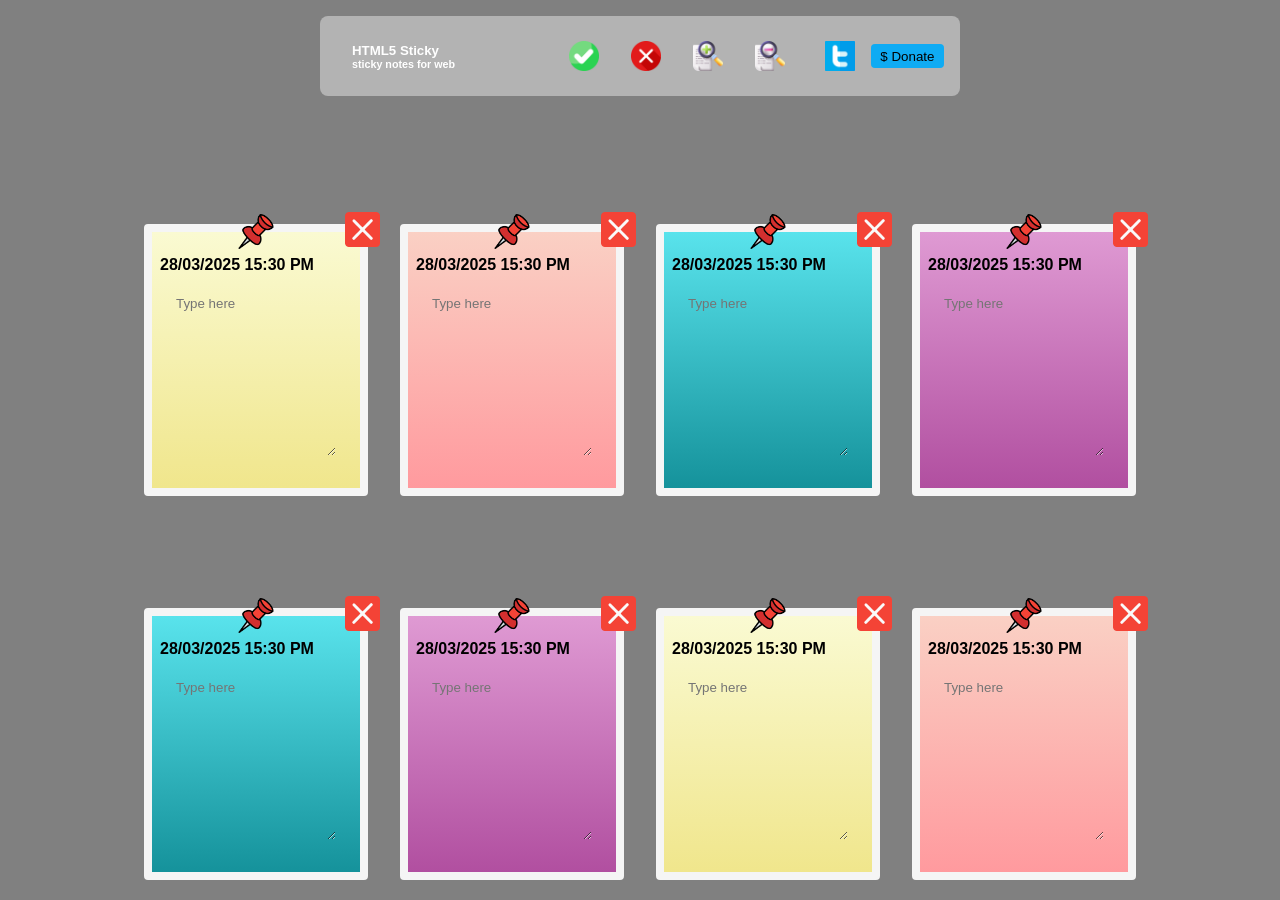
<file: hybrid/assignment4/index.html>
<!DOCTYPE html>
<html lang="en">
<head>
    <meta charset="UTF-8">
    <meta name="viewport" content="width=device-width, initial-scale=1.0">
    <title>assignment4</title>
    <link rel="stylesheet" href="style.css">
</head>
<body>
    <div class="topcontainer">
        <div class="utilitybar">
            <div class="appname">
                <h5>HTML5 Sticky</h5>
                <h6>sticky notes for web</h6>
            </div>
            <div class="icongroup">
                <div class="actionicons">
                    <img src="images/check.png" alt="checkmark">
                    <img src="images/x-button.png" alt="cancel">
                    <img src="images/zoom-in.png" alt="zoom-in">
                    <img src="images/zoom-out.png" alt="zoom-out">
                </div>
                <div class="sideicons">
                    <img src="images/twitter.png" alt="twitter">
                    <button class="donatebutton">$ Donate</button>
                </div>
            </div>
        </div>
        <div class="text-center">
            <div class="notes-container">
                <div class="col">
                    <div class="note" style="background: linear-gradient(to bottom, #fafad2, #f0e68c)">
                        <h2>28/03/2025 15:30 PM</h2>
                        <img src="images/pin.png" alt="pin" class="note-pin">
                        <img src="images/cancel.png" alt="cancel" class="note-cancel">
                        <textarea placeholder="Type here"></textarea>
                    </div>
                </div>
                <div class="col">
                    <div class="note" style="background: linear-gradient(to bottom, #fad0c4, #ff9a9e)">
                        <h2>28/03/2025 15:30 PM</h2>
                        <img src="images/pin.png" alt="pin" class="note-pin">
                        <img src="images/cancel.png" alt="cancel" class="note-cancel">
                        <textarea placeholder="Type here"></textarea>
                    </div>
                </div>
                <div class="col">
                    <div class="note" style="background: linear-gradient(to bottom, #59e3ec, #15929b)">
                        <h2>28/03/2025 15:30 PM</h2>
                        <img src="images/pin.png" alt="pin" class="note-pin">
                        <img src="images/cancel.png" alt="cancel" class="note-cancel">
                        <textarea placeholder="Type here"></textarea>
                    </div>
                </div>
                <div class="col">
                    <div class="note" style="background: linear-gradient(to bottom, #df9ad3, #b14fa0)">
                        <h2>28/03/2025 15:30 PM</h2>
                        <img src="images/pin.png" alt="pin" class="note-pin">
                        <img src="images/cancel.png" alt="cancel" class="note-cancel">
                        <textarea placeholder="Type here"></textarea>
                    </div>
                </div>
                <div class="col">
                    <div class="note" style="background: linear-gradient(to bottom, #59e3ec, #15929b)">
                        <h2>28/03/2025 15:30 PM</h2>
                        <img src="images/pin.png" alt="pin" class="note-pin">
                        <img src="images/cancel.png" alt="cancel" class="note-cancel">
                        <textarea placeholder="Type here"></textarea>
                    </div>
                </div>
                <div class="col">
                    <div class="note" style="background: linear-gradient(to bottom, #df9ad3, #b14fa0)">
                        <h2>28/03/2025 15:30 PM</h2>
                        <img src="images/pin.png" alt="pin" class="note-pin">
                        <img src="images/cancel.png" alt="cancel" class="note-cancel">
                        <textarea placeholder="Type here"></textarea>
                    </div>
                </div>
                <div class="col">
                    <div class="note" style="background: linear-gradient(to bottom, #fafad2, #f0e68c)">
                        <h2>28/03/2025 15:30 PM</h2>
                        <img src="images/pin.png" alt="pin" class="note-pin">
                        <img src="images/cancel.png" alt="cancel" class="note-cancel">
                        <textarea placeholder="Type here"></textarea>
                    </div>
                </div>
                <div class="col">
                    <div class="note" style="background: linear-gradient(to bottom, #fad0c4, #ff9a9e)">
                        <h2>28/03/2025 15:30 PM</h2>
                        <img src="images/pin.png" alt="pin" class="note-pin">
                        <img src="images/cancel.png" alt="cancel" class="note-cancel">
                        <textarea placeholder="Type here"></textarea>
                    </div>
                </div>
            </div>
        </div>
    </div>
    
</body>
</html>
</file>
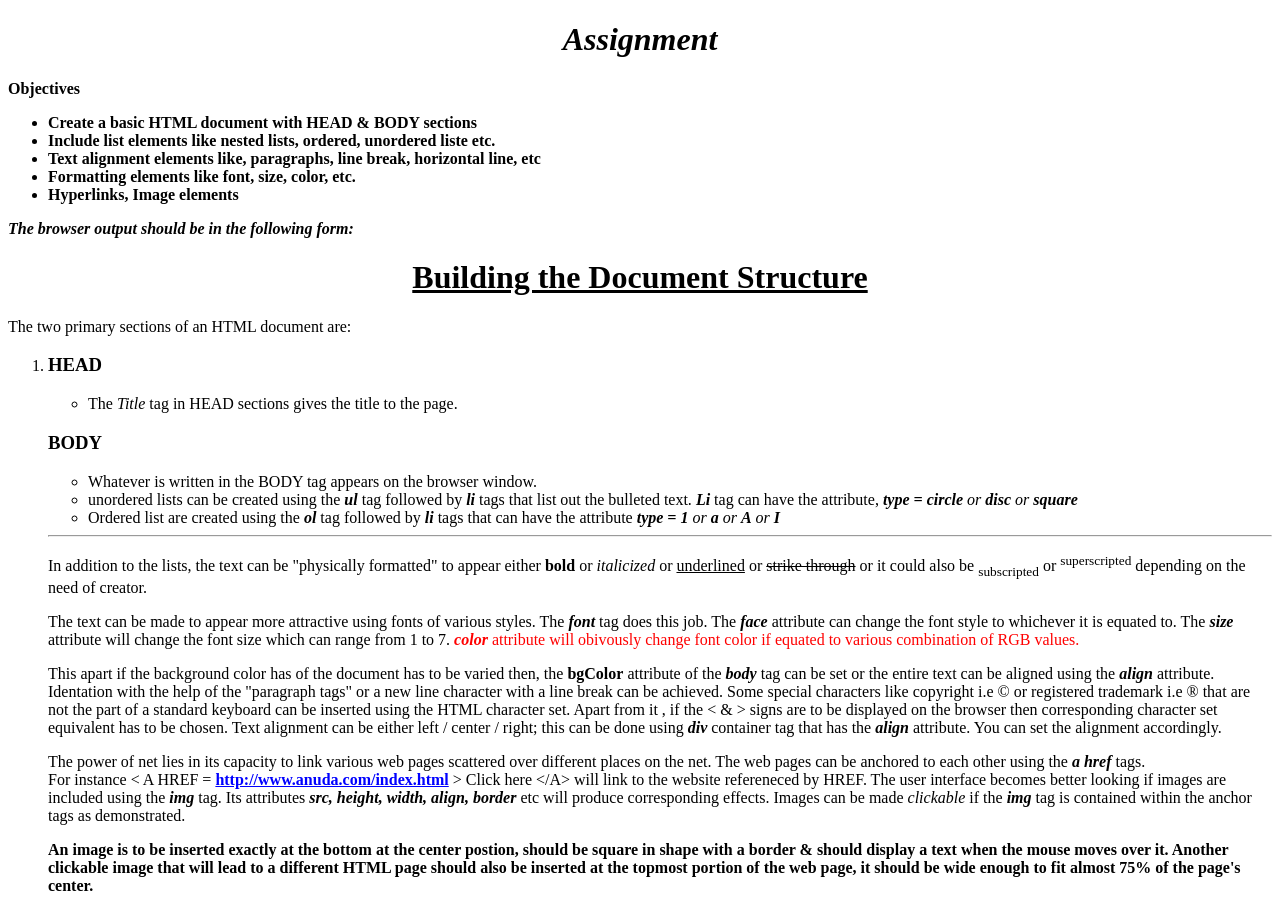
<file: hybrid/assignment1/assignment01Q1.html>
<!DOCTYPE html>
<html lang="en">
<head>
    <meta charset="UTF-8">
    <meta name="viewport" content="width=device-width, initial-scale=1.0">
    <title>Assignment1</title>
</head>
<body>
    <h1><em><center>Assignment</center></em></h1>
    <div><strong>Objectives</strong></div>
    <ul>
        <li><strong>Create a basic HTML document with HEAD & BODY sections</strong></li>
        <li><strong>Include list elements like nested lists, ordered, unordered liste etc.</strong></li>
        <li><strong>Text alignment elements like, paragraphs, line break, horizontal line, etc</strong></li>
        <li><strong>Formatting elements like font, size, color, etc.</strong></li>
        <li><strong>Hyperlinks, Image elements</strong></li>
    </ul>
    <p><em><strong>The browser output should be in the following form:</strong></em></p>

    <h1><u><center>Building the Document Structure</center></u></h1>

    <div>The two primary sections of an HTML document are:</div>
    <ol>
        <li>
            <strong><h3>HEAD</h3></strong>
                <ul>
                    <li>The <em>Title</em> tag in HEAD sections gives the title to the page.</li>
                </ul>
            <strong><h3>BODY</h3></strong>
                <ul>
                    <li>Whatever is written in the BODY tag appears on the browser window.</li>
                    <li>unordered lists can be created using the <strong><em>ul</em></strong> tag followed by <strong><em>li</em></strong> tags that list out the bulleted text. <strong><em>Li</em></strong> tag can have the attribute, <strong><em>type = circle</em></strong> <em>or</em> <strong><em>disc</em></strong> <em>or</em> <strong><em>square</em></strong></li>
                    <li>Ordered list are created using the <strong><em>ol</em></strong> tag followed by <strong><em>li</em></strong> tags that can have the attribute <strong><em>type = 1</em></strong> <em>or</em> <strong><em>a</em></strong> <em>or</em> <strong><em>A</em></strong> <em>or</em> <strong><em>I</em></strong></li>
                </ul>
                <hr />
                <p>
                    In addition to the lists, the text can be "physically formatted" to appear either <strong>bold</strong> or <em>italicized</em>
                    or <u>underlined</u> or <strike>strike through</strike> or it could also be <sub>subscripted</sub>
                     or <sup>superscripted</sup> depending on the need of creator.
                </p>
                <p>
                    The text can be made to appear more attractive using fonts of various styles. The <strong><em>font</em></strong>
                    tag does this job. The <strong><em>face</em></strong> <font face="Verdana">attribute can change the font style to whichever it is equated to.</font>
                    The <strong><em>size</em></strong> attribute will change the font size which can range from 1 to 7.
                    <font color = "red">
                        <strong><em>color</em></strong> attribute will obivously change font color if equated to various
                        combination of RGB values.
                    </font>
                </p>
                <p>
                    This apart if the background color has of the document has to be varied then, the <strong>bgColor</strong>
                    attribute of the <strong><em>body</em></strong> tag can be set or the entire text can be aligned using the
                    <strong><em>align</em></strong> attribute. Identation with the help of the "paragraph tags" or a new line
                    character with a line break can be achieved. Some special characters like copyright i.e &copy; or registered
                    trademark i.e &reg; that are not the part of a standard keyboard can be inserted using the HTML character set.
                    Apart from it , if the < & > signs are to be displayed on the browser then corresponding character set equivalent
                    has to be chosen. Text alignment can be either left / center / right; this can be done using <strong><em>div</em></strong> 
                    container tag that has the <strong><em>align</em></strong> attribute. You can set the alignment accordingly.
                </p>
                <p>
                    <div>
                        The power of net lies in its capacity to link various web pages scattered over different places on the net. The
                        web pages can be anchored to each other using the <strong><em>a href</em></strong> tags.
                    </div>
                    <div>
                        For instance < A HREF = 
                        <font color = "blue"><strong><u>http://www.anuda.com/index.html</u></strong></font> >
                        Click here &lt;/A&gt; will link to the website refereneced by HREF. The user interface becomes better looking if images are included
                        using the <strong><em>img</em></strong> tag. Its attributes <strong><em>src, height, width, align, border</em></strong>
                        etc will produce corresponding effects. Images can be made <em>clickable</em> if the <strong><em>img</em></strong>
                        tag is contained within the anchor tags as demonstrated.
                    </div>
                </p>
                <p>
                    <strong>
                        An image is to be inserted exactly at the bottom at the center postion, should be square in shape with a border
                        & should display a text when the mouse moves over it. Another clickable image that will lead to a different HTML
                        page should also be inserted at the topmost portion of the web page, it should be wide enough to fit almost
                        75% of the page's center.
                    </strong>
                </p>
                
        </li>
        
    </ol>
</body>
</html>
</file>
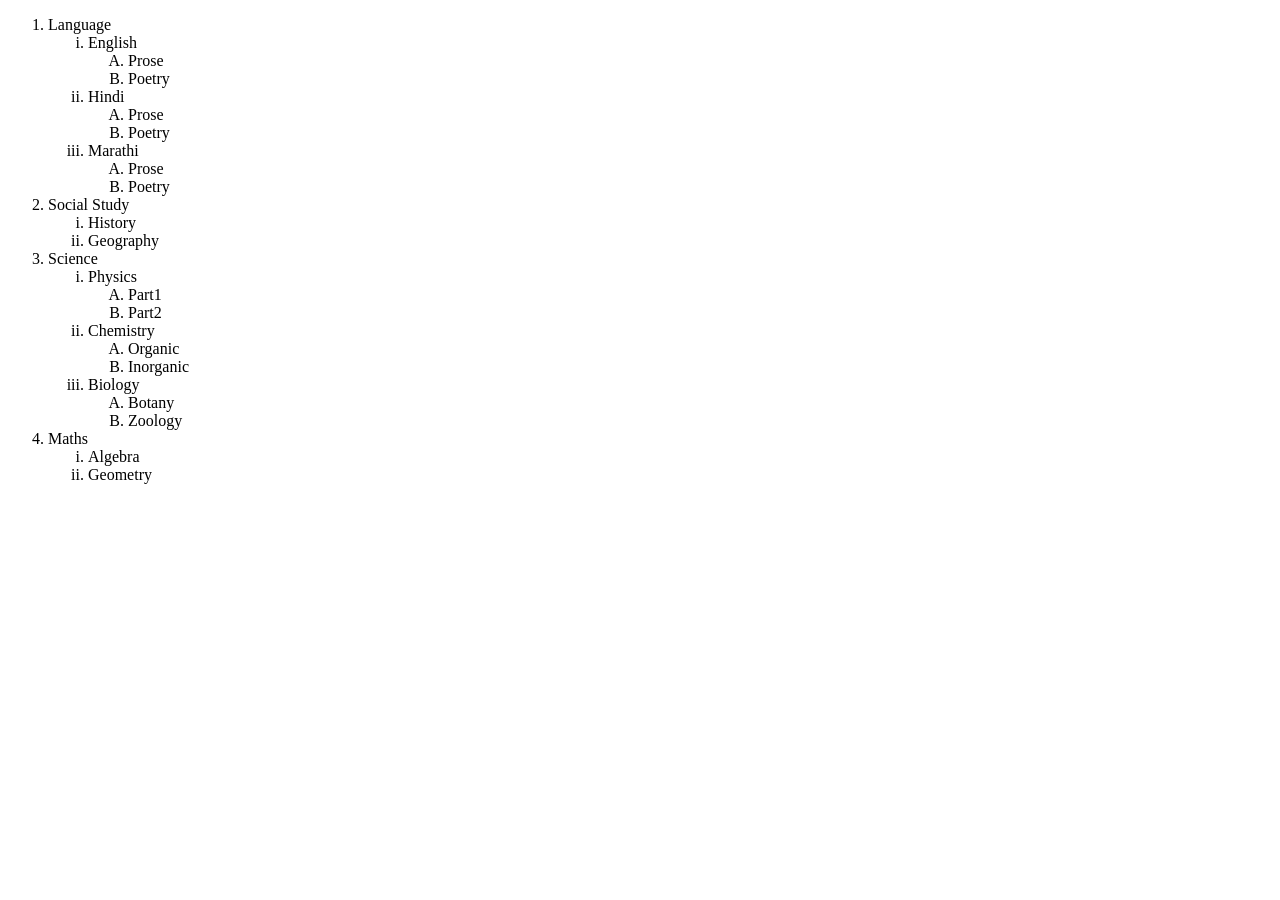
<file: hybrid/assignment1/assignment01Q2.html>
<!DOCTYPE html>
<html lang="en">
<head>
    <meta charset="UTF-8">
    <meta name="viewport" content="width=device-width, initial-scale=1.0">
    <title>Assignment1</title>
</head>
<body>
    <ol>
        <li>Language</li>
            <ol type = "i">
                <li>English</li>
                    <ol type="A">
                        <li>Prose</li>
                        <li>Poetry</li>
                    </ol>
                <li>Hindi</li>
                    <ol type="A">
                        <li>Prose</li>
                        <li>Poetry</li>
                    </ol>
                <li>Marathi</li>
                    <ol type="A">
                        <li>Prose</li>
                        <li>Poetry</li>
                    </ol>
            </ol>
        <li>Social Study</li>
            <ol type = "i">
                <li>History</li>
                <li>Geography</li>
            </ol>
        <li>Science</li>
            <ol type="i">
                <li>Physics</li>
                    <ol type="A">
                        <li>Part1</li>
                        <li>Part2</li>
                    </ol>
                <li>Chemistry</li>
                    <ol type="A">
                        <li>Organic</li>
                        <li>Inorganic</li>
                    </ol>
                <li>Biology</li>
                    <ol type="A">
                        <li>Botany</li>
                        <li>Zoology</li>
                    </ol>     
            </ol>
        <li>Maths</li>
            <ol type="i">
                <li>Algebra</li>
                <li>Geometry</li>
            </ol>
    </ol>
</body>
</html>
</file>
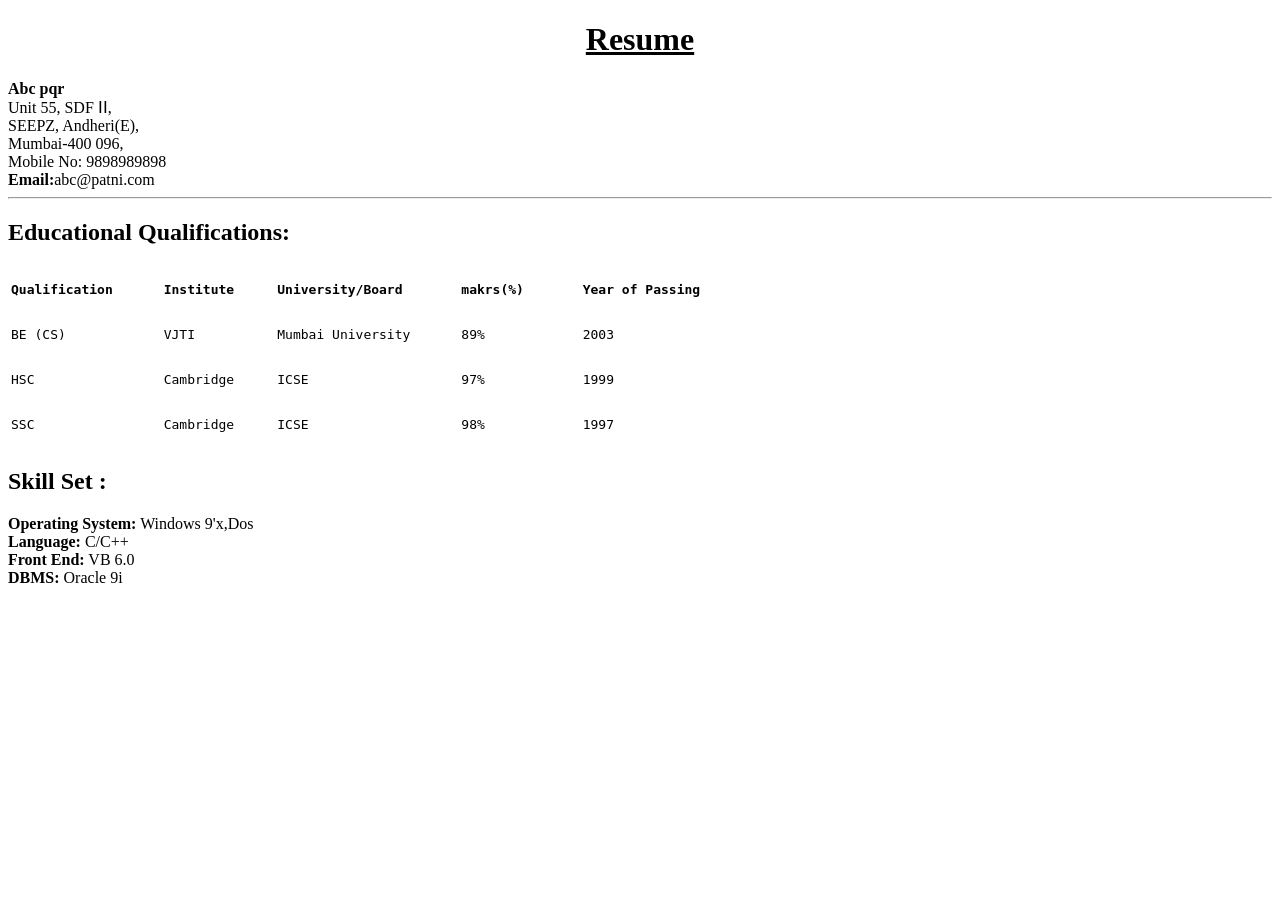
<file: hybrid/assignment1/assignment01Q3.html>
<!DOCTYPE html>
<html lang="en">
<head>
    <meta charset="UTF-8">
    <meta name="viewport" content="width=device-width, initial-scale=1.0">
    <title>Assignment1</title>
</head>
<body>
    <h1><strong><u><center>Resume</center></u></strong></h1>

    <div><strong>Abc pqr</strong></div>
    <div>Unit 55, SDF &#8544;&#8544;,</div>
    <div>SEEPZ, Andheri(E),</div>
    <div>Mumbai-400 096,</div>
    <div>Mobile No: 9898989898</div>
    <div><strong>Email:</strong>abc@patni.com</div>

    <hr>

    <h2><font face="Verdana">Educational Qualifications:</font></h2>
    <table>
            <tr>
                <th><pre>Qualification   </pre></th>
                <th><pre>   Institute  </pre></th>
                <th><pre>   University/Board    </pre></th>
                <th><pre>   makrs(%)    </pre></th>
                <th><pre>   Year of Passing </pre></th>
            </tr>
        </thead>
        <tbody>
            <tr>
                <td><pre>BE (CS)</pre></td>
                <td><pre>   VJTI</pre></td>
                <td><pre>   Mumbai University</pre></td>
                <td><pre>   89%</pre></td>
                <td><pre>   2003</pre></td>
            </tr>
                <td><pre>HSC</pre></td>
                <td><pre>   Cambridge</pre></td>
                <td><pre>   ICSE</pre></td>
                <td><pre>   97%</pre></td>
                <td><pre>   1999</pre></td>
            </tr>
            <tr>
                <td><pre>SSC</pre></td>
                <td><pre>   Cambridge</pre></td>
                <td><pre>   ICSE</pre></td>
                <td><pre>   98%</pre></td>
                <td><pre>   1997</pre></td>
            </tr>
        </tbody>
    </table>

    <p><font face="Verdana"><strong><h2>Skill Set :</h2></strong></font></p>
    <div><strong>Operating System:</strong> Windows 9'x,Dos</div>
    <div><strong>Language:</strong> C/C++</div> 
    <div><strong>Front End:</strong> VB 6.0</div>
    <div><strong>DBMS:</strong> Oracle 9i</div>

</body>
</html>
</file>
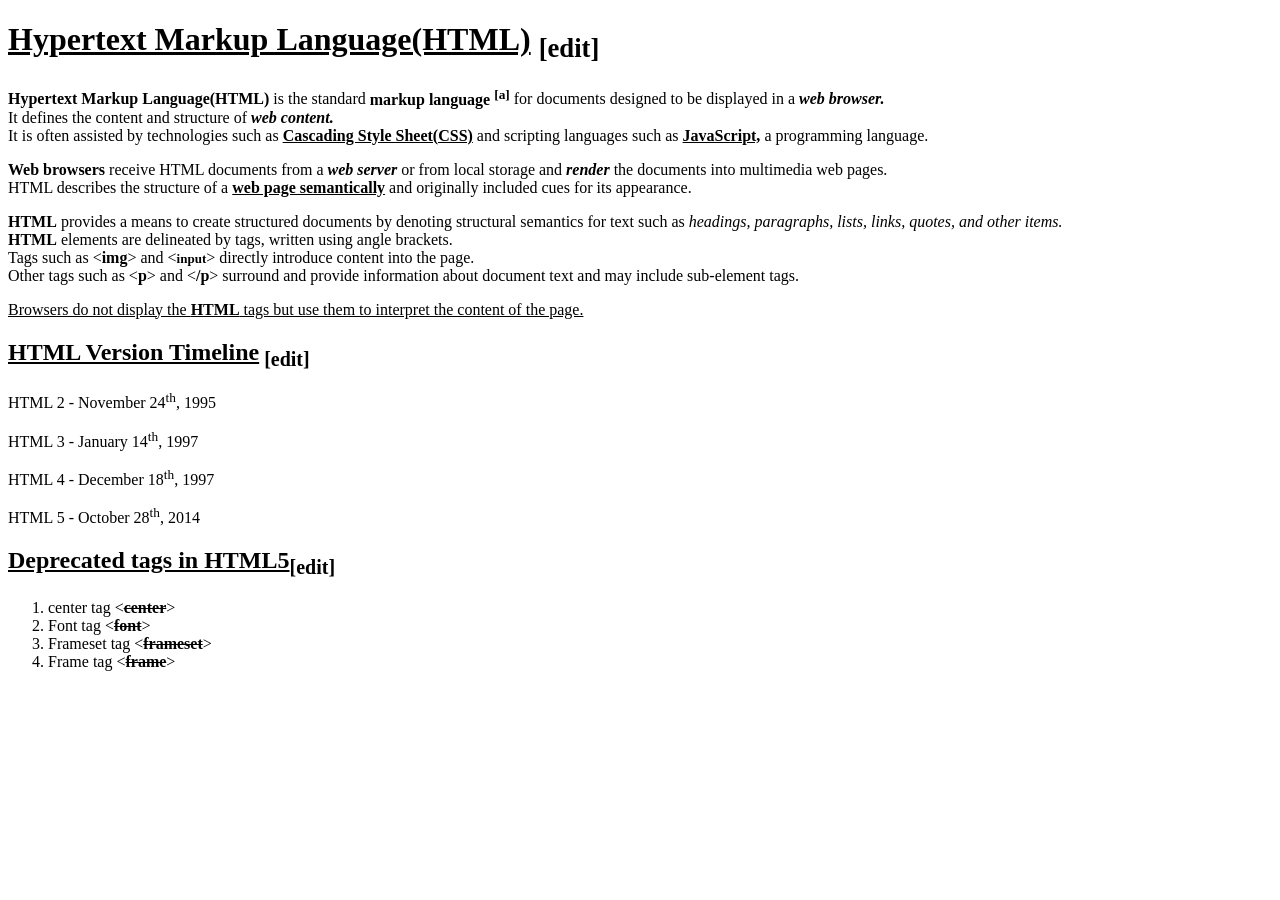
<file: hybrid/assignment1/assignment01Q4.html>
<!DOCTYPE html>
<html lang="en">
<head>
    <meta charset="UTF-8">
    <meta name="viewport" content="width=device-width, initial-scale=1.0">
    <title>Assignment1</title>
</head>
<body>
    <h1><strong><u>Hypertext Markup Language(HTML)</u> <sub>[edit]</sub></strong></h1>
    <p>
        <div>
            <strong>Hypertext Markup Language(HTML)</strong> is the standard <strong>markup language <sup>[a]</sup></strong>
            for documents designed to be displayed in a <em><strong>web browser.</strong></em>
        </div>
        <div>It defines the content and structure of <em><strong>web content.</strong></em></div>
        <div>It is often assisted by technologies such as <strong><u>Cascading Style Sheet(CSS)</u></strong>
            and scripting languages such as <strong><u>JavaScript,</u></strong> a programming language.
        </div>
    </p>
    <p>
        <div>
            <strong>Web browsers</strong> receive HTML 
            documents from a <strong><em>web server</em></strong> or from local storage and <strong><em>render</em></strong> the documents into multimedia web 
            pages. 
        </div>    
        <div>
            HTML describes the structure of a <strong><u>web page semantically</u></strong> and originally included cues for its 
            appearance.
        </div>
    </p>
    <p>
        <div>
            <strong>HTML</strong> provides a means to create structured documents by denoting structural semantics 
            for text such as <em>headings, paragraphs, lists, links, quotes, and other items.</em>
        </div>
        <div>
            <strong>HTML</strong> elements are delineated by tags, written using angle brackets. 
        </div>
        <div>
            Tags such as &lt;<strong>img</strong>&gt; and &lt;<strong><font size="2" face="Verdana">input</font></strong>&gt; directly introduce content into the page. 
        </div>
        <div>
            Other tags such as &lt;<strong>p</strong>&gt; and &lt;<strong>/p</strong>&gt; surround and provide information about document text and may include sub-element tags.
        </div>
    </p>
    <p>
        <u>Browsers do not display the <strong>HTML</strong> tags but use them to interpret the content of the page.</u>
    </p>

    <h2><strong><u>HTML Version Timeline</u><sub> [edit]</sub></strong></h2>
    <p>
        HTML 2 - November 24<sup>th</sup>, 1995
    </p>
    <p>
        HTML 3 - January 14<sup>th</sup>, 1997
    </p>
    <p>
        HTML 4 - December 18<sup>th</sup>, 1997
    </p>
    <p>
        HTML 5 - October 28<sup>th</sup>, 2014
    </p>

    <h2><strong><u>Deprecated tags in HTML5</u><sub>[edit]</sub></strong></h2>
    <ol type="1">
        <li>center tag &lt;<strike><strong>center</strong></strike>&gt;</li>
        <li>Font tag &lt;<strike><strong>font</strong></strike>&gt;</li>
        <li>Frameset tag &lt;<strike><strong>frameset</strong></strike>&gt;</li>
        <li>Frame tag &lt;<strike><strong>frame</strong></strike>&gt;</li>
    </ol>
</body>
</html>
</file>
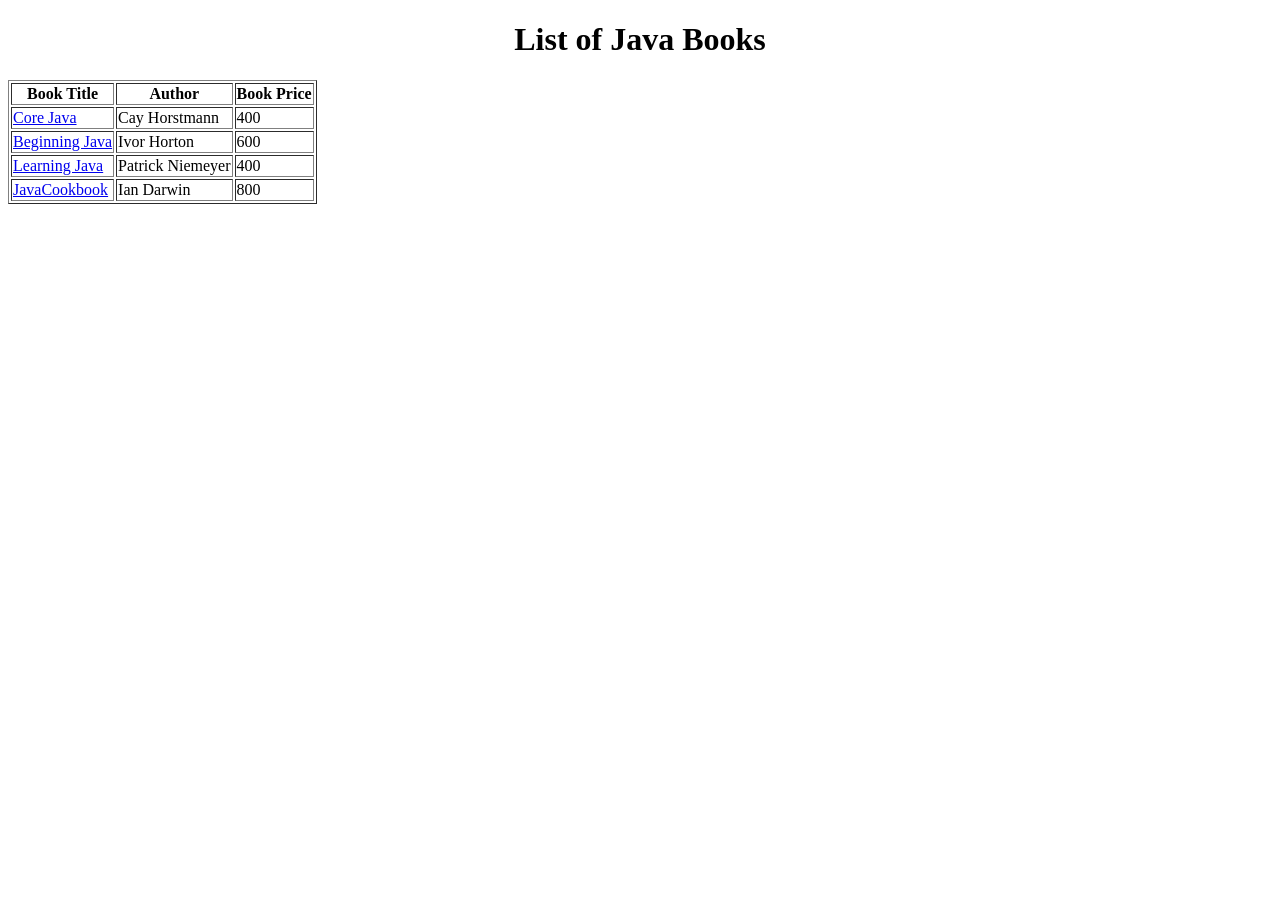
<file: hybrid/assignment2/assignment2Q1.html>
<!DOCTYPE html>
<html lang="en">
<head>
    <meta charset="UTF-8">
    <meta name="viewport" content="width=device-width, initial-scale=1.0">
    <title>assignment2</title>
</head>
<body>
    <h1><strong><center>List of Java Books</center></strong></h1>

    <table border="1">
        <thead>
            <tr>
                <th>Book Title</th>
                <th>Author</th>
                <th>Book Price</th>
            </tr>
        </thead>
        <tbody>
            <tr>
                <td><a href="core java">Core Java</a></td>
                <td>Cay Horstmann</td>
                <td>400</td>
            </tr>
            <tr>
                <td><a href="beginning java">Beginning Java</a></td>
                <td>Ivor Horton</td>
                <td>600</td>
            </tr>
            <tr>
                <td><a href="learning java">Learning Java</a></td>
                <td>Patrick Niemeyer</td>
                <td>400</td>
            </tr>
            <tr>
                <td><a href="javacookbook">JavaCookbook</a></td>
                <td>Ian Darwin</td>
                <td>800</td>
            </tr>
        </tbody>
    </table>
</body>
</html>
</file>
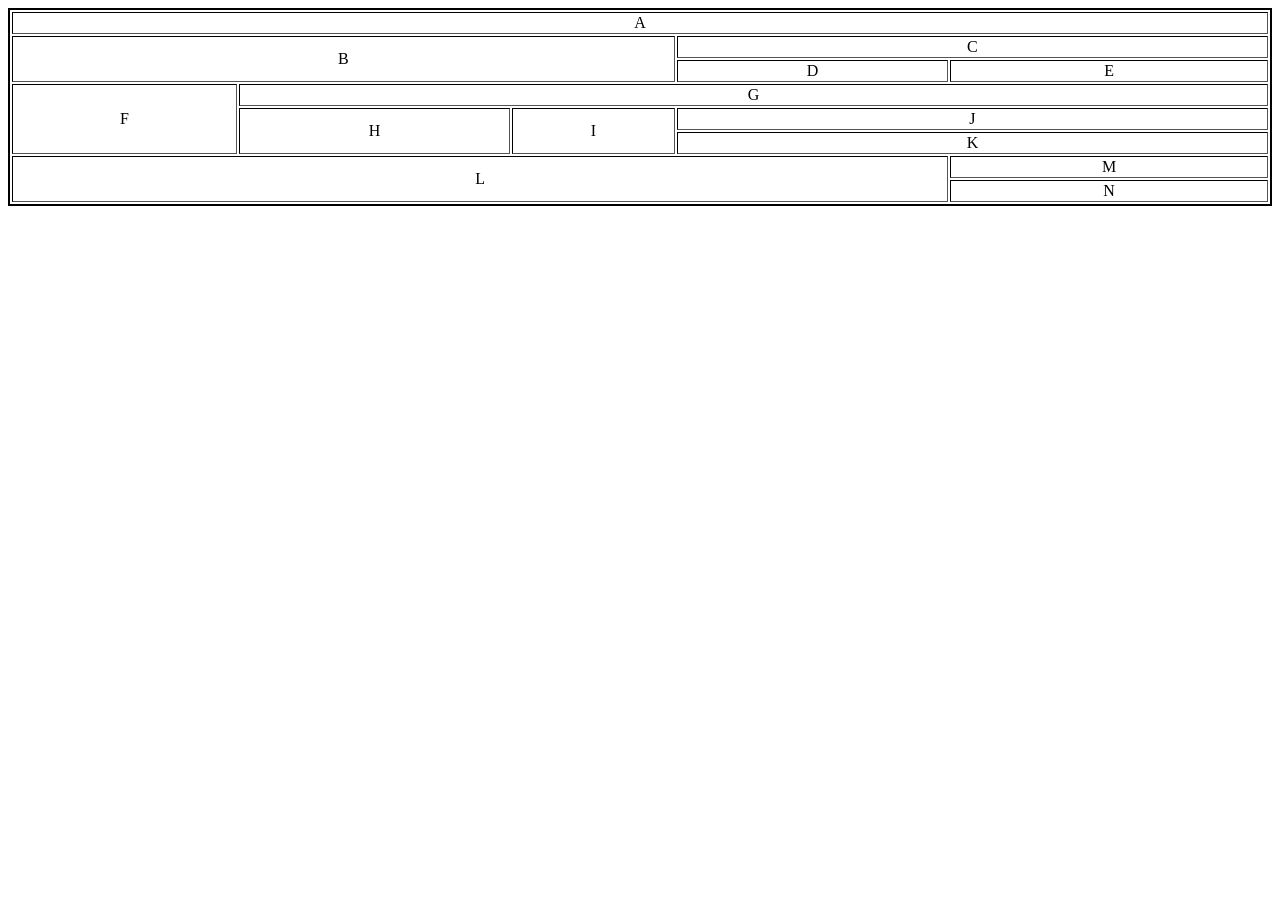
<file: hybrid/assignment2/assignment2Q2.html>
<!DOCTYPE html>
<html lang="en">
<head>
    <meta charset="UTF-8">
    <meta name="viewport" content="width=device-width, initial-scale=1.0">
    <title>assignment2</title>
    <style>
        table {
            width: 100%;
            font-weight: 500;
            text-align: center;
        }
    </style>
</head>
<body>
    <strong>
    <!-- 8 rows and 5 columns -->
     <table border="1" style="border: 2px solid black;">
        <tr>
            <td colspan="5">A</td>
        </tr>
        <tr>
            <td colspan="3", rowspan="2">B</td>
            <td colspan="2">C</td>
        </tr>
        <tr>
            <td>D</td>
            <td>E</td>
        </tr>
        <tr>
            <td rowspan="3">F</td>
            <td colspan="4">G</td>
        </tr>
        <tr>
            <td rowspan="2">H</td>
            <td rowspan="2">I</td>
            <td colspan="2">J</td>
        </tr>
        <tr>
            <td colspan="2">K</td>
        </tr>
        <tr>
            <td rowspan="2", colspan="4">L</td>
            <td>M</td>
        </tr>
        <tr>
            <td>N</td>
        </tr>
     </table></strong>
</body>
</html>
</file>
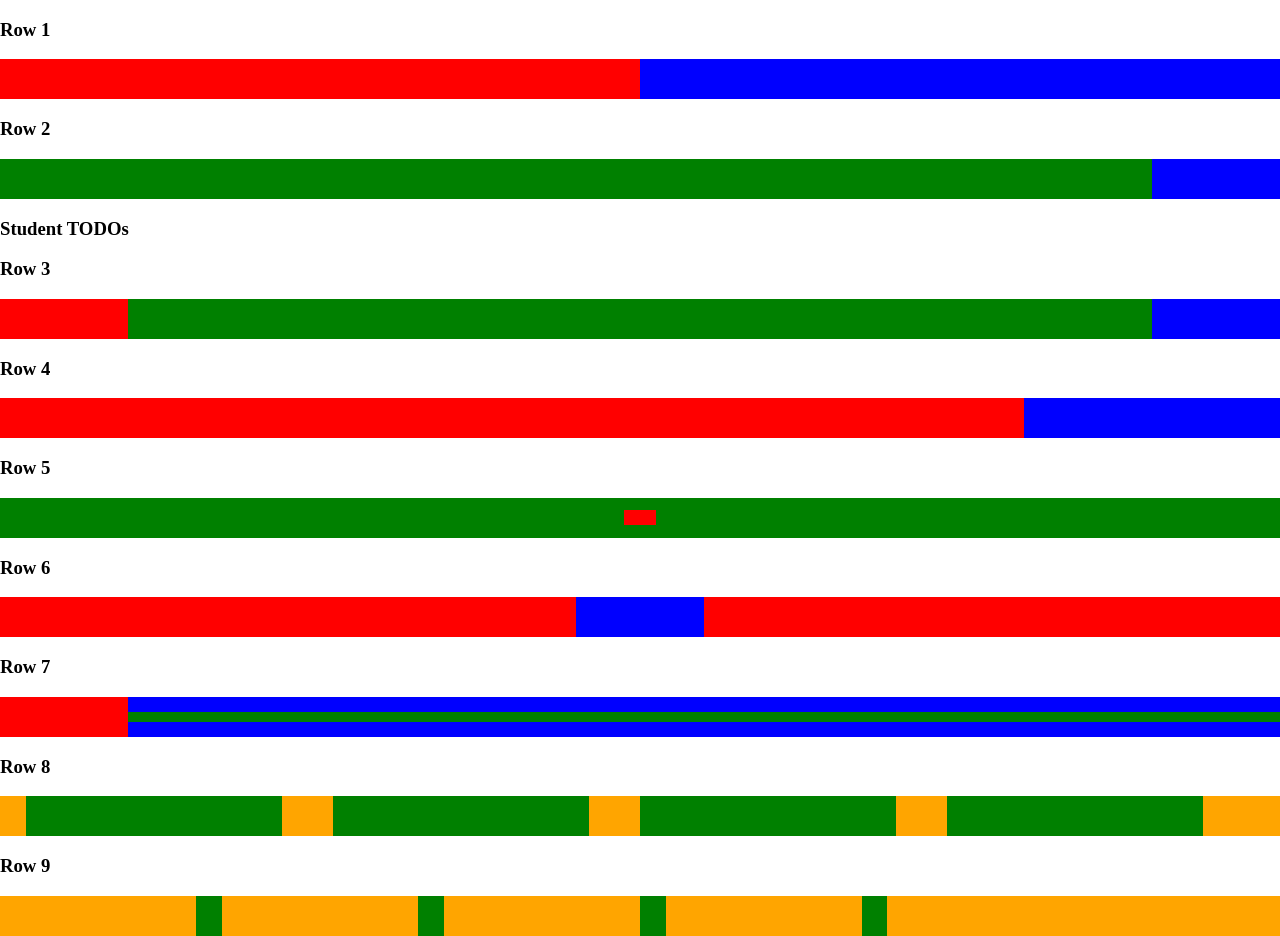
<file: hybrid/assignment3/assignment3Q1.html>
<!DOCTYPE html>
<html lang="en">
<head>
    <meta charset="UTF-8">
    <meta name="viewport" content="width=device-width, initial-scale=1.0">
    <title>assignment3</title>
    <style>
        body {
            margin: 0;
            padding: 0;
        }
        .container1{
            display: flex;        
        }

        .container1 .row1{
            height: 40px;
            width: 50%;
            background-color: red;
        }
        .container1 .row2{
            height: 40px;
            width: 50%;
            background-color: blue;
        }

        .container2{
            display: flex;;
        }

        .container2 .row1{
            height: 40px;
            width: 90%;
            background-color: green;
        }

        .container2 .row2{
            height: 40px;
            width: 10%;
            background-color: blue;
        }

        .container3{
            display: flex;
        }

        .container3 .row1{
            height: 40px;
            width: 10%;
            background-color: red;
        }

        .container3 .row2{
            height: 40px;
            width: 80%;
            background-color: green;
        }

        .container3 .row3{
            height: 40px;
            width: 10%;
            background-color: blue;
        }

        .container4{
            display: flex;
        }

        .container4 .row1{
            height: 40px;
            width: 80%;
            background-color: red;
        }

        .container4 .row2{
            height: 40px;
            width: 20%;
            background-color: blue;
        }

        .container5{
            display: flex;
        }

        .container5 .row1{
            height: 40px;
            width: 100%;
            display: flex;
            justify-content: center;
            align-items: center;
            background-color: green;
        }

        .container5 .row2{
            height: 15px;
            width: 2.5%;
            background-color: red;
        }

        .container6{
            display: flex;
        }

        .container6 .row1{
            height: 40px;
            width: 100%;
            display: flex;
            justify-content: center;
            align-items: center;
            background-color: red;
        }

        .container6 .row2{
            height: 40px;
            width: 10%;
            background-color: blue;
        }

        .container7{
            display: flex;
            width: 100%;
        }

        .container7 .row1{
            height: 40px;
            width: 10%;
            background-color: red;
        }

        .container7 .row2{
            height: 40px;
            width: 90%;
            background-color: blue;
            display: flex;
            flex-grow: 1;
            /* justify-content: center; */
            align-items: center;
            
        }

        .container7 .row3{
            height: 10px;
            width: 135%;
            background-color: green;
        }

        .container8{
            display: flex;
            height: 40px;
            width: 100%;
            background-color: orange;
            justify-content: space-around
        }

        .container8 .row1{
            height: 40px;
            width: 20%;
            background-color: green;
        }
        
        .container9{
            display: flex;
            height: 40px;
            width: 100%;
            background-color: orange;
            justify-content: space-evenly;
        }

        .container9 .row1{
            height: 40px;
            width: 2%;
            background-color: green;
        }
       
    </style>
</head>
<body>
    <h3>Row 1</h3>
    <div class="container1">
        <div class="row1"></div>
        <div class="row2"></div>
    </div>

    <h3>Row 2</h3>
    <div class="container2">
        <div class="row1"></div>
        <div class="row2"></div>
    </div>

    <h3>Student TODOs</h3>
    <h3>Row 3</h3>
    <div class="container3">
        <div class="row1"></div>
        <div class="row2"></div>
        <div class="row3"></div>
    </div>

    <h3>Row 4</h3>
    <div class="container4">
        <div class="row1"></div>
        <div class="row2"></div>
    </div>

    <h3>Row 5</h3>
    <div class="container5">
        <div class="row1">
            <div class="row2"></div>
        </div>
        
    </div>

    <h3>Row 6</h3>
    <div class="container6">
        <div class="row1">
            <div class="row2"></div>
        </div>
    </div>

    <h3>Row 7</h3>
    <div class="container7">
        <div class="row1"></div>
        <div class="row2">
            <div class="row3"></div>
        </div>
    </div>

    <h3>Row 8</h3>
    <div class="container8">
        <div class="row1"></div>
        <div class="row1"></div>
        <div class="row1"></div>
        <div class="row1"></div>
        <div class="row2"></div>        
    </div>

    <h3>Row 9</h3>
    <div class="container9">
        <div class="row1"></div>
        <div class="row1"></div>
        <div class="row1"></div>
        <div class="row1"></div>
        <div class="row2"></div>
    </div>

</body>
</html>
</file>
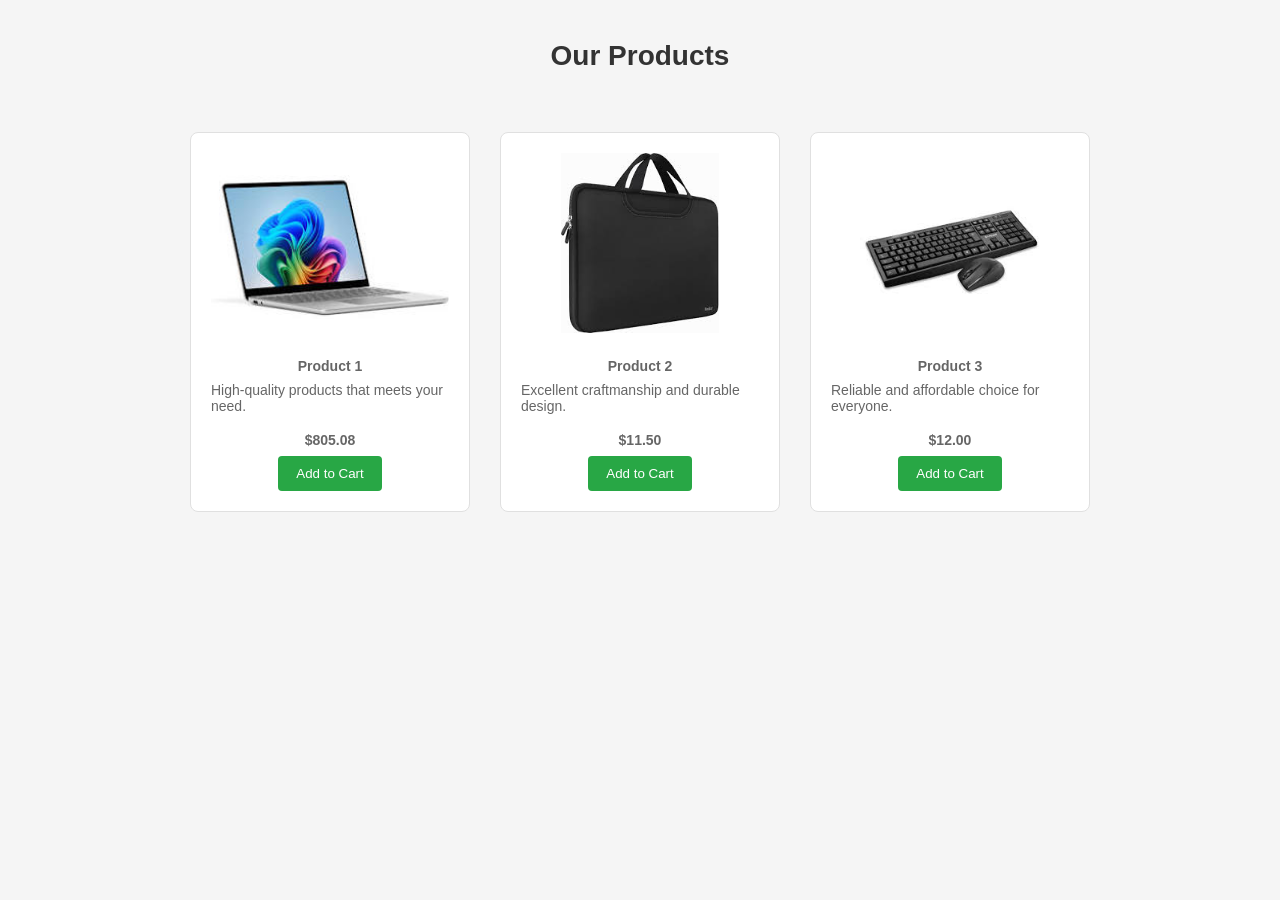
<file: hybrid/assignment3/assignment3Q2.html>
<!DOCTYPE html>
<html lang="en">
<head>
    <meta charset="UTF-8">
    <meta name="viewport" content="width=device-width, initial-scale=1.0">
    <title>assignment3</title>
    <style>
* {
    margin: 0;
    padding: 0;
    box-sizing: border-box;
    font-family: Arial, sans-serif;
}

/* Page Background */
body {
    background-color: #f5f5f5;
}

/* Title */
h1 {
    text-align: center;
    margin: 40px 0;
    font-size: 28px;
    font-weight: 600;
    color: #333;
}

/* Container */
.container {
    display: flex;
    justify-content: center;
    gap: 30px;
    padding: 20px;
}

/* Product Cards */
.product1, .product2, .product3 {
    width: 280px;
    background-color: #fff;
    border: 1px solid #e0e0e0;
    border-radius: 8px;
    padding: 20px;
    
    display: flex;
    flex-direction: column;
    align-items: center;
    
    transition: 0.3s ease;
}

/* Hover effect on card */
.product1:hover, .product2:hover, .product3:hover {
    transform: translateY(-5px);
    box-shadow: 0 4px 15px rgba(0,0,0,0.1);
}

/* Images */
.product1 img,
.product2 img,
.product3 img {
    width: 100%;
    height: 180px;
    object-fit: contain;
    margin-bottom: 15px;
}

/* Product Title */
.pd {
    font-weight: bold;
    margin: 10px 0;
}

/* Description */
.product1 p,
.product2 p,
.product3 p {
    font-size: 14px;
    color: #666;
    margin-bottom: 8px;
}

/* Price */
.price {
    color: #ff6600;
    font-weight: bold;
    margin: 10px 0;
}

/* Button */
.button {
    background-color: #28a745;
    color: white;
    border: none;
    padding: 10px 18px;
    border-radius: 4px;
    cursor: pointer;
    transition: 0.3s;
}

/* Hover button */
.button:hover {
    background-color: #218838;
}

    </style>
</head>
<body>
    <h1>Our Products</h1>

    <!-- main div -->

    <div class="container">
        <!-- product 1 div -->
         <div class="product1">
            <img src="[data-uri]" alt="laptop">
            
            <p class="pd">Product 1</p>
            <p>High-quality products that meets your need.</p>
            <p class="price">$805.08</p>
            <button class="button">Add to Cart</button>
         </div>
         <!-- product 2 div -->
         <div class="product2">
            <img src="[data-uri]" alt="laptop case">
            
            <p class="pd">Product 2</p>
            <p>Excellent craftmanship and durable design.</p>
            <p class="price">$11.50</p>
            <button class="button">Add to Cart</button>
         </div>
         <!-- product 3 div -->
         <div class="product3">
            <img src="[data-uri]" alt="keyboard and mouse">
            
            <p class="pd">Product 3</p>
            <p>Reliable and affordable choice for everyone.</p>
            <p class="price">$12.00</p>
            <button class="button">Add to Cart</button>
         </div>

    </div>
</body>
</html>
</file>
<file: hybrid/assignment4/style.css>
*{
    padding: 0;
    margin: 0;
    box-sizing: border-box;
    font-family: 'Segoe UI', Tahoma, Geneva, Verdana, sans-serif;
}

body{
    background-color: rgb(128, 128, 128);
}

.topcontainer{
    display: flex;
    flex-direction: column;
    align-items: center;
    justify-content: center;
    width: 100%;
}
.utilitybar {
    display: flex;
    align-items: center;
    justify-content: space-between; 
    background-color: hsl(0, 0%, 70%);
    height: 5rem;
    width: 50%;
    border-radius: 0.5rem;
    margin-top: 1rem;
    padding: 0 1rem; 
}

.appname{
    color: white;
    margin-left: 1rem;
    margin-right: 0.5rem;
    font-family: 'Times New Roman';
}

.appname h5,h6 {
    font-weight: bolder;
    margin: 0;
}

.icongroup {
    display: flex;
    align-items: center;
    gap: 1.5rem;
}


.actionicons {
    display: flex;
    align-items: center;
    gap: 1rem; /* instead of padding */
}

.actionicons img{
    height: 30px;
    width: 30px;
    margin-right:1rem;
}


.sideicons {
    display: flex;
    align-items: center;
    gap: 0.5rem;
}

.donatebutton {
    background-color: rgb(15, 171, 243);
    border: none;
    padding: 0.3rem 0.6rem;
    border-radius: 4px;
    cursor: pointer;
}

.sideicons img{
    
    height: 30px;
    width: 30px;
    margin-right: 0.5rem;
}

.sideicons button{
    background-color: rgb(15, 171, 243);
}

.note{
    margin-top: 5rem;
    border: whitesmoke solid 0.5rem;
    border-radius: 0.25rem;
    height: 17rem;
    width: 14rem;
    position: relative;
    background-color: #f0f0f0;
    box-shadow: inset;
}

.note-pin {
    position: absolute;
    top: -18px;
    left: 50%;
    transform: translateX(-50%);
    width: 30px;
    height: 30px;
    z-index: 10;
}

.note-cancel {
    position: absolute;
    top: -20px;
    right: -20px;
    width: 20px;
    height: 20px;
    z-index: 10;
    cursor: pointer;
}

.note img{
    height: 35px;
    width: 35px;
    vertical-align: middle;
}

.note textarea{
    position: absolute;
    top: 4rem;
    left:1.5rem;
    width: 10rem;
    height: 10rem;
    z-index: 10;
    background: transparent;
    border: none;
}

.note h2{
    position: absolute;
    margin-top: 1rem;
    padding: 0.5rem; 
    font-size: medium;
}

.notes-container {
    display: grid;
    grid-template-columns: repeat(4, 1fr);
    gap: 2rem;
    justify-items: center; 
    margin-top: 3rem;
}
</file>
